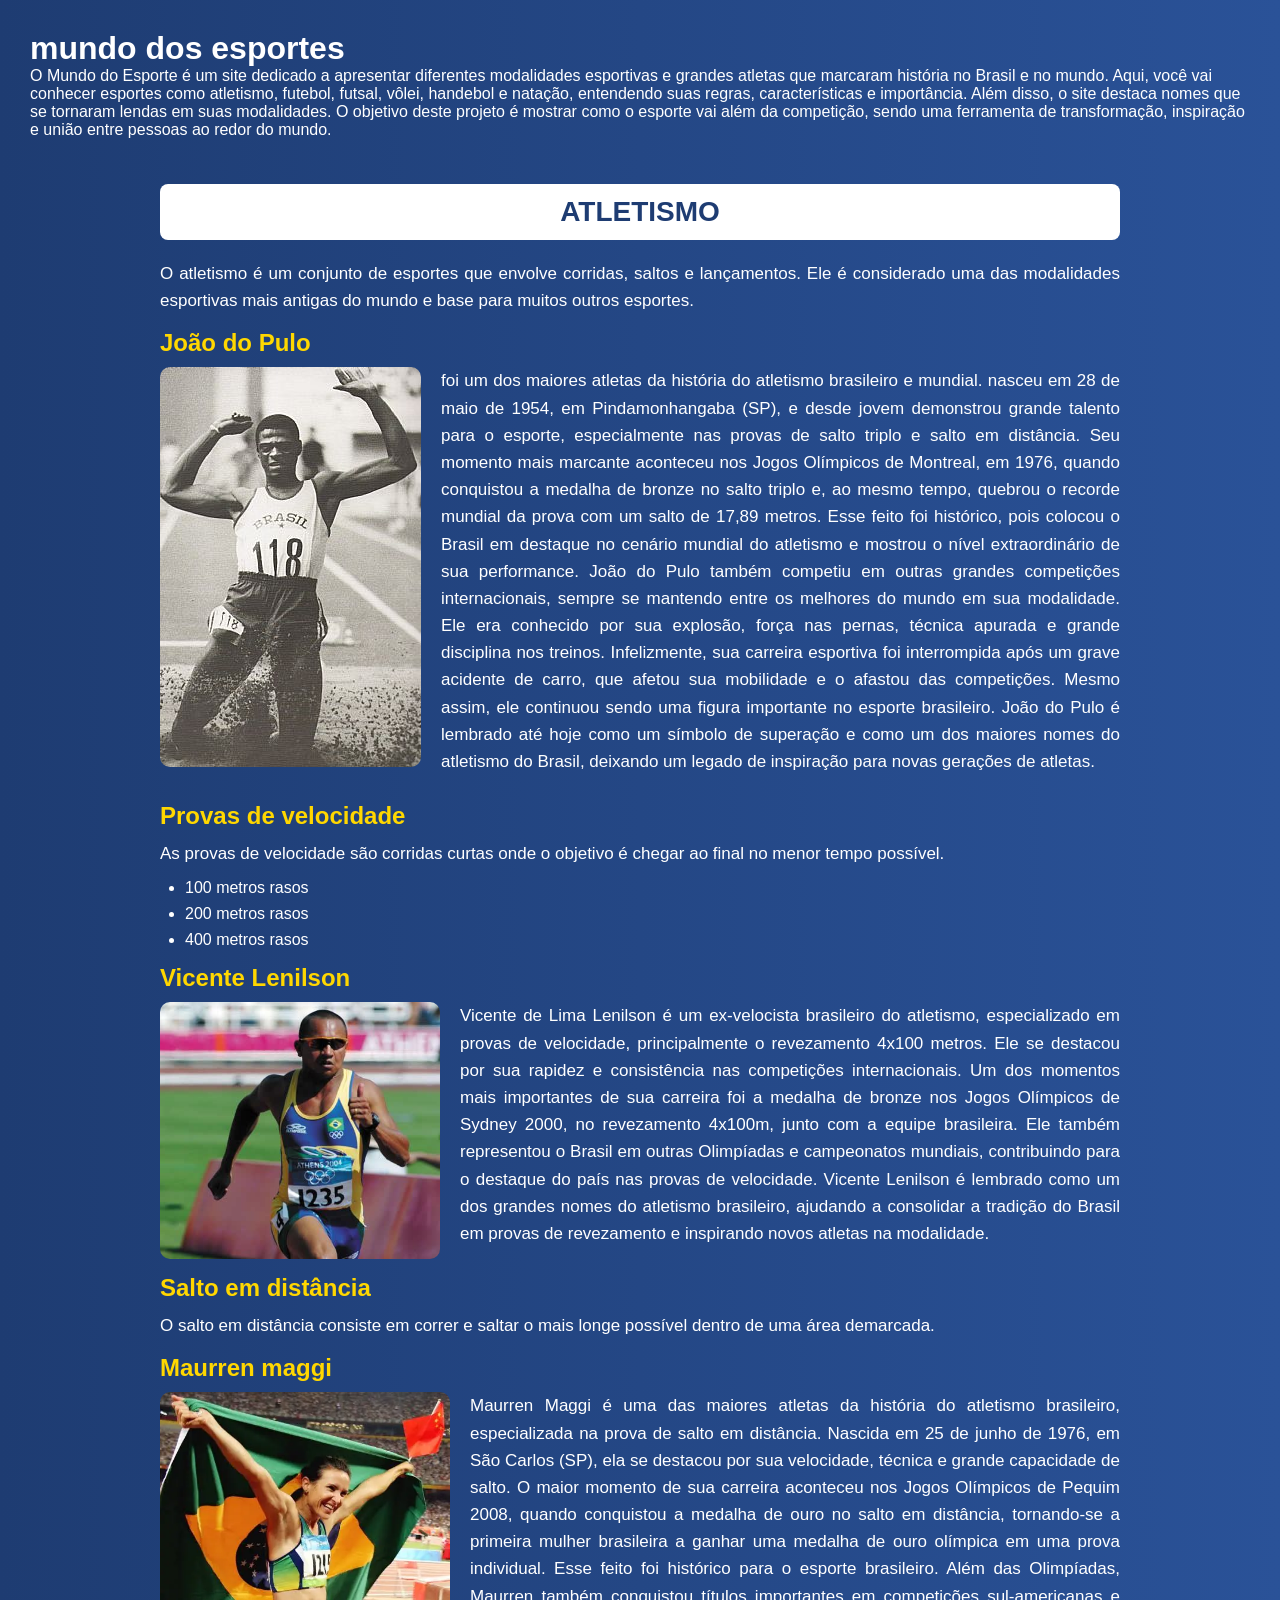
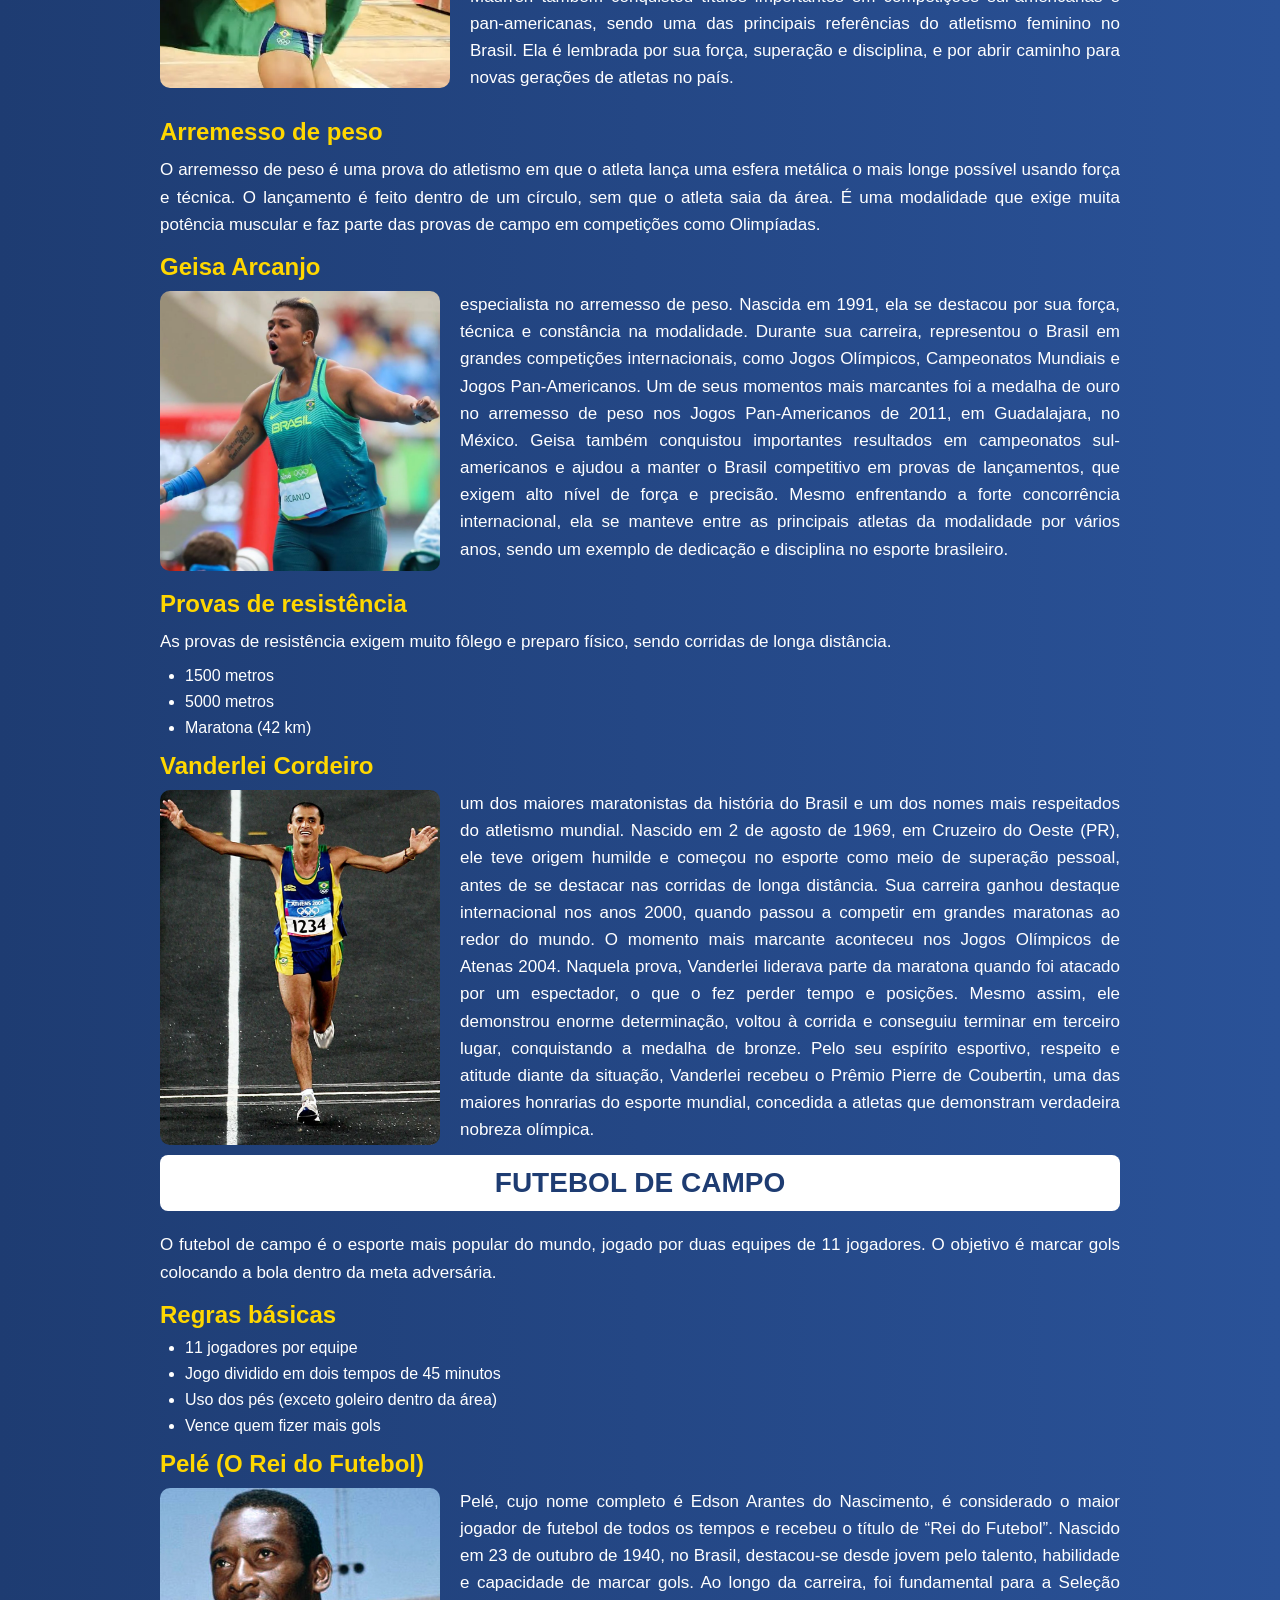
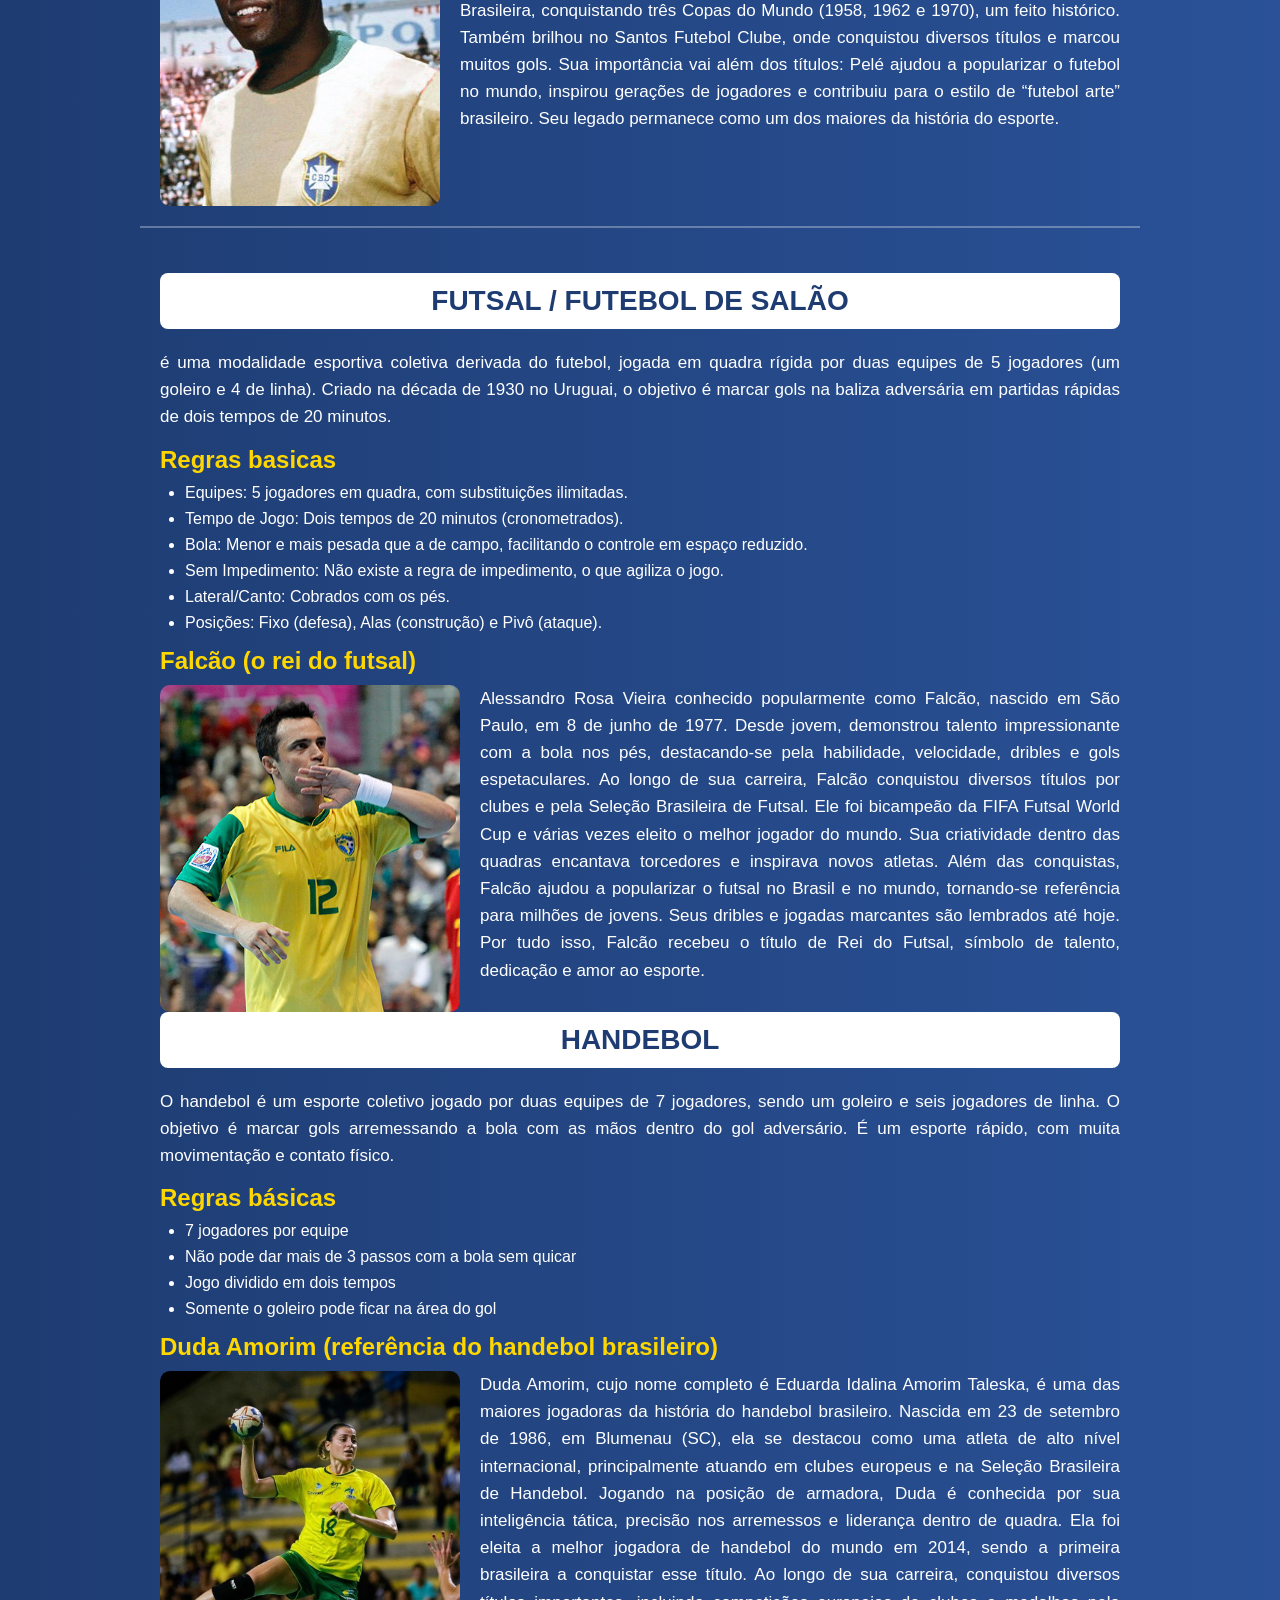
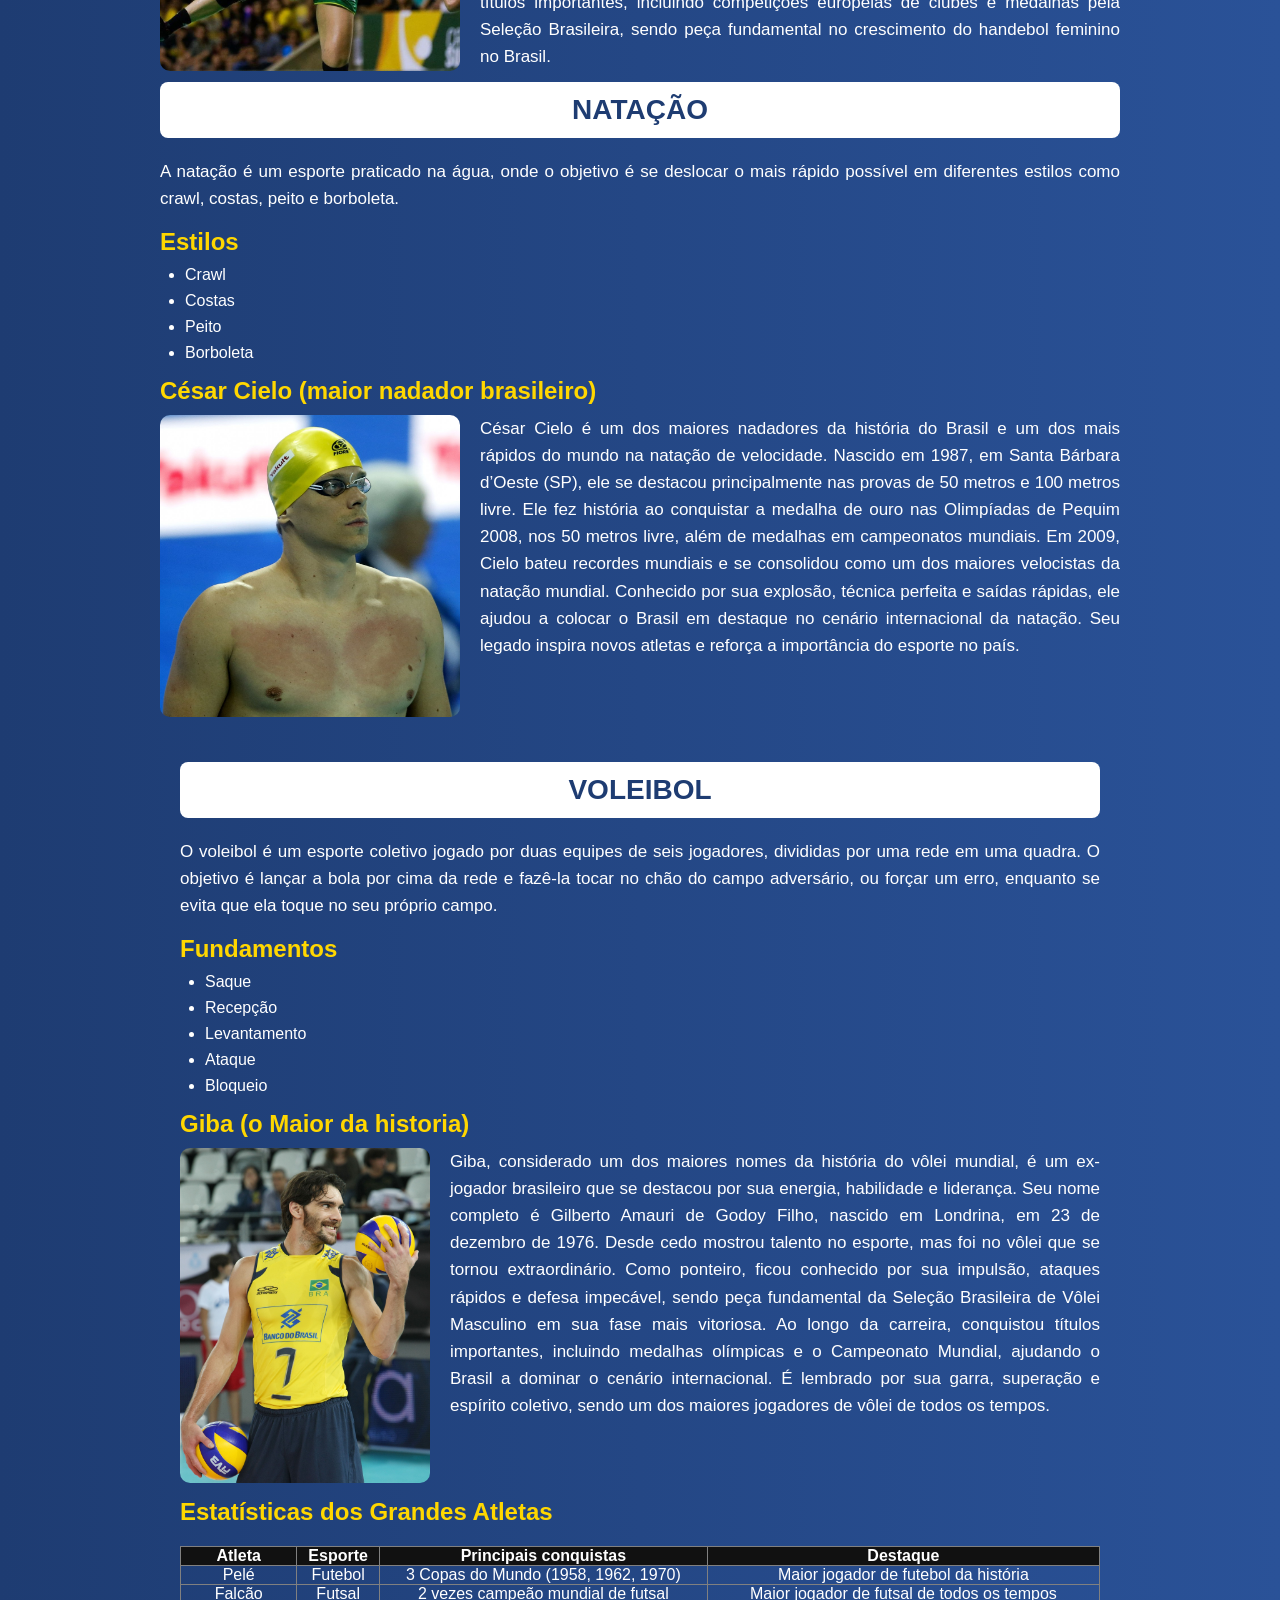
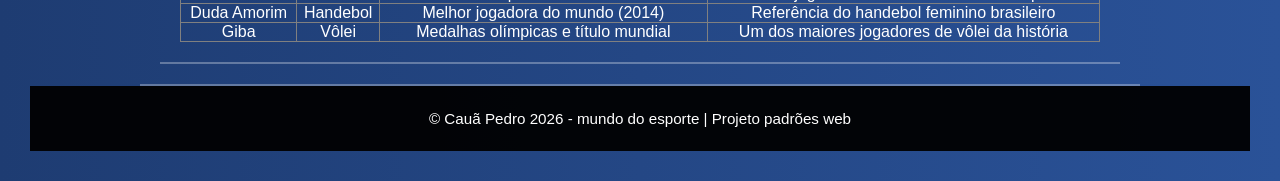
<file: padroes/index.html>
<!DOCTYPE html>
<html lang="pt.br">
<head>
    <meta charset="UTF-8">
    <meta name="viewport" content="width=device-width, initial-scale=1.0">
    <title>mundo do esporte </title>
    <link rel="stylesheet" href="style.css">
</head>
    <body>
     
     <h1> mundo dos esportes </h1>
 <p>O Mundo do Esporte é um site dedicado a apresentar diferentes modalidades esportivas e grandes atletas que marcaram história no Brasil e no mundo. Aqui, você vai conhecer esportes como atletismo, futebol, futsal, vôlei, handebol e natação, entendendo suas regras, características e importância.  

Além disso, o site destaca nomes que se tornaram lendas em suas modalidades.
O objetivo deste projeto é mostrar como o esporte vai além da competição, sendo uma ferramenta de transformação, inspiração e união entre pessoas ao redor do mundo.
</p>
            
<div class="card">

    <h1>Atletismo</h1>

<p>
O atletismo é um conjunto de esportes que envolve corridas, saltos e lançamentos.
Ele é considerado uma das modalidades esportivas mais antigas do mundo e base para muitos outros esportes.
</p>
<h2>João do Pulo</h2>
<div class="conteudo">
    <img src="joão.png" alt="joão" width="330px">
    <p>foi um dos maiores atletas da história do atletismo brasileiro e mundial. nasceu em 28 de maio de 1954, em Pindamonhangaba (SP), e desde jovem demonstrou grande talento para o esporte, especialmente nas provas de salto triplo e salto em distância.

Seu momento mais marcante aconteceu nos Jogos Olímpicos de Montreal, em 1976, quando conquistou a medalha de bronze no salto triplo e, ao mesmo tempo, quebrou o recorde mundial da prova com um salto de 17,89 metros. Esse feito foi histórico, pois colocou o Brasil em destaque no cenário mundial do atletismo e mostrou o nível extraordinário de sua performance.

João do Pulo também competiu em outras grandes competições internacionais, sempre se mantendo entre os melhores do mundo em sua modalidade. Ele era conhecido por sua explosão, força nas pernas, técnica apurada e grande disciplina nos treinos.

Infelizmente, sua carreira esportiva foi interrompida após um grave acidente de carro, que afetou sua mobilidade e o afastou das competições. Mesmo assim, ele continuou sendo uma figura importante no esporte brasileiro.

João do Pulo é lembrado até hoje como um símbolo de superação e como um dos maiores nomes do atletismo do Brasil, deixando um legado de inspiração para novas gerações de atletas.
</p>
</div>

<h2>Provas de velocidade</h2>

<p>
As provas de velocidade são corridas curtas onde o objetivo é chegar ao final no menor tempo possível.
</p>

<ul>
    <li>100 metros rasos</li>
    <li>200 metros rasos</li>
    <li>400 metros rasos</li>
</ul>
<h2>Vicente Lenilson</h2>
<div class="conteudo">
    <img src="vicente.png" alt="vicente" width="280px">
    <p>Vicente de Lima Lenilson é um ex-velocista brasileiro do atletismo, especializado em provas de velocidade, principalmente o revezamento 4x100 metros. Ele se destacou por sua rapidez e consistência nas competições internacionais.

Um dos momentos mais importantes de sua carreira foi a medalha de bronze nos Jogos Olímpicos de Sydney 2000, no revezamento 4x100m, junto com a equipe brasileira. Ele também representou o Brasil em outras Olimpíadas e campeonatos mundiais, contribuindo para o destaque do país nas provas de velocidade.

Vicente Lenilson é lembrado como um dos grandes nomes do atletismo brasileiro, ajudando a consolidar a tradição do Brasil em provas de revezamento e inspirando novos atletas na modalidade.
</p>
</div>

<h2>Salto em distância</h2>

<p>
O salto em distância consiste em correr e saltar o mais longe possível dentro de uma área demarcada.
</p>
<h2>Maurren maggi</h2>
<div class="conteudo">
    <img src="Maurren.png" alt="Maurren" width="290px">
    <p>Maurren Maggi é uma das maiores atletas da história do atletismo brasileiro, especializada na prova de salto em distância. Nascida em 25 de junho de 1976, em São Carlos (SP), ela se destacou por sua velocidade, técnica e grande capacidade de salto.

O maior momento de sua carreira aconteceu nos Jogos Olímpicos de Pequim 2008, quando conquistou a medalha de ouro no salto em distância, tornando-se a primeira mulher brasileira a ganhar uma medalha de ouro olímpica em uma prova individual. Esse feito foi histórico para o esporte brasileiro.

Além das Olimpíadas, Maurren também conquistou títulos importantes em competições sul-americanas e pan-americanas, sendo uma das principais referências do atletismo feminino no Brasil.

Ela é lembrada por sua força, superação e disciplina, e por abrir caminho para novas gerações de atletas no país.
</p>
</div>

<h2>Arremesso de peso</h2>

<p>
O arremesso de peso é uma prova do atletismo em que o atleta lança uma esfera metálica o mais longe possível usando força e técnica. O lançamento é feito dentro de um círculo, sem que o atleta saia da área. É uma modalidade que exige muita potência muscular e faz parte das provas de campo em competições como Olimpíadas.
</p>
 <h2>Geisa Arcanjo</h2>
 <div class="conteudo">
    <img src="geisa.png" alt="geisa" width="280px">
    <p> especialista no arremesso de peso. Nascida em 1991, ela se destacou por sua força, técnica e constância na modalidade.

Durante sua carreira, representou o Brasil em grandes competições internacionais, como Jogos Olímpicos, Campeonatos Mundiais e Jogos Pan-Americanos. Um de seus momentos mais marcantes foi a medalha de ouro no arremesso de peso nos Jogos Pan-Americanos de 2011, em Guadalajara, no México.

Geisa também conquistou importantes resultados em campeonatos sul-americanos e ajudou a manter o Brasil competitivo em provas de lançamentos, que exigem alto nível de força e precisão.

Mesmo enfrentando a forte concorrência internacional, ela se manteve entre as principais atletas da modalidade por vários anos, sendo um exemplo de dedicação e disciplina no esporte brasileiro.
</p>
</div>
<h2>Provas de resistência</h2>

<p>
As provas de resistência exigem muito fôlego e preparo físico, sendo corridas de longa distância.
</p>

<ul>
    <li>1500 metros</li>
    <li>5000 metros</li>
    <li>Maratona (42 km)</li>
</ul>
 <h2>Vanderlei Cordeiro</h2>
<div class="conteudo">
    <img src="vanderlei.png" alt="vanderlei" width="280px">
    <p> um dos maiores maratonistas da história do Brasil e um dos nomes mais respeitados do atletismo mundial. Nascido em 2 de agosto de 1969, em Cruzeiro do Oeste (PR), ele teve origem humilde e começou no esporte como meio de superação pessoal, antes de se destacar nas corridas de longa distância.

Sua carreira ganhou destaque internacional nos anos 2000, quando passou a competir em grandes maratonas ao redor do mundo. O momento mais marcante aconteceu nos Jogos Olímpicos de Atenas 2004. Naquela prova, Vanderlei liderava parte da maratona quando foi atacado por um espectador, o que o fez perder tempo e posições. Mesmo assim, ele demonstrou enorme determinação, voltou à corrida e conseguiu terminar em terceiro lugar, conquistando a medalha de bronze.

Pelo seu espírito esportivo, respeito e atitude diante da situação, Vanderlei recebeu o Prêmio Pierre de Coubertin, uma das maiores honrarias do esporte mundial, concedida a atletas que demonstram verdadeira nobreza olímpica.</p>
</div>
<h1>Futebol de Campo</h1>

<p>
O futebol de campo é o esporte mais popular do mundo, jogado por duas equipes de 11 jogadores.
O objetivo é marcar gols colocando a bola dentro da meta adversária.
</p>

<h2>Regras básicas</h2>

<ul>
    <li>11 jogadores por equipe</li>
    <li>Jogo dividido em dois tempos de 45 minutos</li>
    <li>Uso dos pés (exceto goleiro dentro da área)</li>
    <li>Vence quem fizer mais gols</li>
</ul>

<h2>Pelé (O Rei do Futebol)</h2>

<div class="conteudo">
    <img src="pele.png" alt="Pelé jogador de futebol" width="280">

    <p>Pelé, cujo nome completo é Edson Arantes do Nascimento, é considerado o maior jogador de futebol de todos os tempos e recebeu o título de “Rei do Futebol”. Nascido em 23 de outubro de 1940, no Brasil, destacou-se desde jovem pelo talento, habilidade e capacidade de marcar gols.

Ao longo da carreira, foi fundamental para a Seleção Brasileira, conquistando três Copas do Mundo (1958, 1962 e 1970), um feito histórico. Também brilhou no Santos Futebol Clube, onde conquistou diversos títulos e marcou muitos gols.

Sua importância vai além dos títulos: Pelé ajudou a popularizar o futebol no mundo, inspirou gerações de jogadores e contribuiu para o estilo de “futebol arte” brasileiro. Seu legado permanece como um dos maiores da história do esporte.

    </p>
</div>
</div>

 <div class="card">
    <h1>futsal / futebol de salão</h1>

    <p>
       é uma modalidade esportiva coletiva derivada do futebol, jogada em quadra rígida 
       por duas equipes de 5 jogadores (um goleiro e 4 de linha). Criado na década de 1930 no Uruguai,
        o objetivo é marcar gols na baliza adversária em partidas rápidas de dois tempos de 20 minutos. 
    </p>

     <h2>Regras basicas</h2>

    <ul>
        <li>Equipes: 5 jogadores em quadra, com substituições ilimitadas.</li>
        <li>Tempo de Jogo: Dois tempos de 20 minutos (cronometrados).</li>
        <li> Bola: Menor e mais pesada que a de campo, facilitando o controle em espaço reduzido.</li>
        <li>Sem Impedimento: Não existe a regra de impedimento, o que agiliza o jogo.</li>
        <li>Lateral/Canto: Cobrados com os pés.</li>
        <li>Posições: Fixo (defesa), Alas (construção) e Pivô (ataque). </li>
    </ul>

    <h2>Falcão (o rei do futsal)</h2>
       <div class="conteudo">
    <img src="falcão.png" alt="falcão" width="300px">

    <p>
        Alessandro Rosa Vieira conhecido popularmente como Falcão, nascido em São Paulo,
        em 8 de junho de 1977. Desde jovem, demonstrou talento impressionante com a bola nos pés,
        destacando-se pela habilidade, velocidade, dribles e gols espetaculares.
        Ao longo de sua carreira, Falcão conquistou diversos títulos por clubes e pela Seleção
        Brasileira de Futsal. Ele foi bicampeão da FIFA Futsal World Cup e várias vezes
        eleito o melhor jogador do mundo. Sua criatividade dentro das quadras encantava
        torcedores e inspirava novos atletas. Além das conquistas, Falcão ajudou a popularizar o
        futsal no Brasil e no mundo, tornando-se referência para milhões de jovens.
        Seus dribles e jogadas marcantes são lembrados até hoje.
        Por tudo isso, Falcão recebeu o título de Rei do Futsal, símbolo de talento, dedicação e amor ao esporte.
    </p>
</div>


<h1>Handebol</h1>

<p>
O handebol é um esporte coletivo jogado por duas equipes de 7 jogadores,
sendo um goleiro e seis jogadores de linha.
O objetivo é marcar gols arremessando a bola com as mãos dentro do gol adversário.
É um esporte rápido, com muita movimentação e contato físico.
</p>

<h2>Regras básicas</h2>

<ul>
    <li>7 jogadores por equipe</li>
    <li>Não pode dar mais de 3 passos com a bola sem quicar</li>
    <li>Jogo dividido em dois tempos</li>
    <li>Somente o goleiro pode ficar na área do gol</li>
</ul>

<h2>Duda Amorim (referência do handebol brasileiro)</h2>

<div class="conteudo">
    <img src="duda.png" alt="duda" width="300">

    <p>
        Duda Amorim, cujo nome completo é Eduarda Idalina Amorim Taleska, é uma das maiores jogadoras da história do handebol brasileiro.
Nascida em 23 de setembro de 1986, em Blumenau (SC), ela se destacou como uma atleta de alto nível internacional,
principalmente atuando em clubes europeus e na Seleção Brasileira de Handebol.
Jogando na posição de armadora, Duda é conhecida por sua inteligência tática, precisão nos arremessos e liderança dentro de quadra.
Ela foi eleita a melhor jogadora de handebol do mundo em 2014, sendo a primeira brasileira a conquistar esse título.
Ao longo de sua carreira, conquistou diversos títulos importantes, incluindo competições europeias de clubes e medalhas pela Seleção Brasileira,
sendo peça fundamental no crescimento do handebol feminino no Brasil.
    </p>
</div>
<h1>Natação</h1> 

<p>
A natação é um esporte praticado na água, onde o objetivo é se deslocar o mais rápido possível
em diferentes estilos como crawl, costas, peito e borboleta.
</p>

<h2>Estilos</h2>

<ul>
    <li>Crawl</li>
    <li>Costas</li>
    <li>Peito</li>
    <li>Borboleta</li>
</ul>

<h2>César Cielo (maior nadador brasileiro)</h2>

<div class="conteudo">
    <img src="cesar.png" alt="Natação" width="300">

    <p>
    César Cielo é um dos maiores nadadores da história do Brasil e um dos mais rápidos do mundo na natação de velocidade.
    Nascido em 1987, em Santa Bárbara d’Oeste (SP), ele se destacou principalmente nas provas de 50 metros e 100 metros livre.


    Ele fez história ao conquistar a medalha de ouro nas Olimpíadas de Pequim 2008, nos 50 metros livre, além de medalhas em campeonatos mundiais.
    Em 2009, Cielo bateu recordes mundiais e se consolidou como um dos maiores velocistas da natação mundial.

    Conhecido por sua explosão, técnica perfeita e saídas rápidas, ele ajudou a colocar o Brasil em destaque no cenário internacional da natação.
    Seu legado inspira novos atletas e reforça a importância do esporte no país.
</p>
</div>
    <div class="card">
    <h1>Voleibol</h1>

    <p>
        O voleibol é um esporte coletivo jogado por duas equipes de seis jogadores,
        divididas por uma rede em uma quadra.
        O objetivo é lançar a bola por cima da rede e fazê-la tocar no chão do campo
        adversário, ou forçar um erro, enquanto se evita que ela toque no seu próprio campo.
    </p>

    <h2>Fundamentos</h2>

    <ul>
        <li>Saque</li>
        <li>Recepção</li>
        <li>Levantamento</li>
        <li>Ataque</li>
        <li>Bloqueio</li>
    </ul>
    <h2>Giba (o Maior da historia)</h2>
    <div class="conteudo">
    <img src="giba.png" alt="giba" width="250px">
    <p>
Giba, considerado um dos maiores nomes da história do vôlei mundial, é um ex-jogador brasileiro que se destacou por sua energia, habilidade e liderança. Seu nome completo é Gilberto Amauri de Godoy Filho, nascido em Londrina, em 23 de dezembro de 1976.  

Desde cedo mostrou talento no esporte, mas foi no vôlei que se tornou extraordinário. Como ponteiro, ficou conhecido por sua impulsão, ataques rápidos e defesa impecável, sendo peça fundamental da Seleção Brasileira de Vôlei Masculino em sua fase mais vitoriosa.  

Ao longo da carreira, conquistou títulos importantes, incluindo medalhas olímpicas e o Campeonato Mundial, ajudando o Brasil a dominar o cenário internacional. É lembrado por sua garra, superação e espírito coletivo, sendo um dos maiores jogadores de vôlei de todos os tempos.
</p>
</div>
<h2>Estatísticas dos Grandes Atletas</h2>

<table border="1" cellpadding="10">
    <tr>
        <th>Atleta</th>
        <th>Esporte</th>
        <th>Principais conquistas</th>
        <th>Destaque</th>
    </tr>

    <tr>
        <td>Pelé</td>
        <td>Futebol</td>
        <td>3 Copas do Mundo (1958, 1962, 1970)</td>
        <td>Maior jogador de futebol da história</td>
    </tr>

    <tr>
        <td>Falcão</td>
        <td>Futsal</td>
        <td>2 vezes campeão mundial de futsal</td>
        <td>Maior jogador de futsal de todos os tempos</td>
    </tr>

    <tr>
        <td>Duda Amorim</td>
        <td>Handebol</td>
        <td>Melhor jogadora do mundo (2014)</td>
        <td>Referência do handebol feminino brasileiro</td>
    </tr>

    <tr>
        <td>Giba</td>
        <td>Vôlei</td>
        <td>Medalhas olímpicas e título mundial</td>
        <td>Um dos maiores jogadores de vôlei da história</td>
    </tr>
</table>
</div>
 </div>
 
<footer>
    © Cauã Pedro 2026 - mundo do esporte | Projeto padrões web
  </footer>
</body>

</html>
</file>
<file: padroes/style.css>
.card h1{
    text-transform: uppercase;
    color: hsl(0, 0%, 13%);
}
/* Reset básico */
*{  margin: 0;
  padding: 0;
  box-sizing: border-box;
  font-family: Arial, sans-serif;
}

/* Corpo */
body{
    font-family: Arial, Helvetica, sans-serif;
    background: linear-gradient(to right, #1e3c72, #2a5298);
    color: white;
    padding: 30px;
}

/* Área principal */
div{
    max-width: 1000px;
    margin: auto;
}

/* Título principal */
body > div h1{
    text-align: center;
    font-size: 42px;
    margin-bottom: 10px;
    text-transform: uppercase;
}

/* Texto principal */
body > div p{
    text-align: center;
    font-size: 18px;
    margin-bottom: 35px;
}

/* Seção dos esportes */
.card{
    margin-top: 25px;
    padding: 20px;
    border-bottom: 2px solid rgba(255,255,255,0.3);
}

/* Nome do esporte */
.card h1{
    background-color: white;
    color: #1e3c72;
    padding: 12px;
    border-radius: 8px;
    font-size: 28px;
    text-align: center;
    margin-bottom: 20px;
}

/* Subtítulo */
.card h2{
    color: #ffd700;
    margin-top: 15px;
    margin-bottom: 10px;
    font-size: 24px;
}

/* Texto */
.card p{
    text-align: justify;
    font-size: 17px;
    line-height: 1.6;
    margin-bottom: 12px;
}

/* Lista */
.card ul{
    padding-left: 25px;
}

.card li{
    margin-bottom: 8px;
    font-size: 16px;
}
/*falcão*/
.conteudo{
    display: flex;
    align-items: flex-start;
    gap: 20px;
}

.conteudo img{
    border-radius: 10px;
}
table{
    width: 100%;
    border-collapse: collapse;
    margin-top: 20px;
}

th{
    background-color: #111;
    color: white;
}

td, th{
    text-align: center;
}
footer {
  text-align: center;
  padding: 24px;
  color: white;
  font-size: 0.95rem;
  background: rgba(0, 0, 0, 0.95);
   width: 100%;
    position: relative;
    left: 0;
}

@media (max-width: 768px) {
  .nav {
    justify-content: center;
    text-align: center;
  }

  .menu {
    justify-content: center;
  }

  header {
    padding: 70px 15px 50px;
  }

  header h1 {
    font-size: 2.2rem;
  }
}

@media (max-width: 480px) {
  header h1 {
    font-size: 1.8rem;
  }

  header p {
    font-size: 1rem;
  }

  .hero-box {
    padding: 25px 18px;
  }

  .imagem {
    height: 160px;
  }
}
</file>
